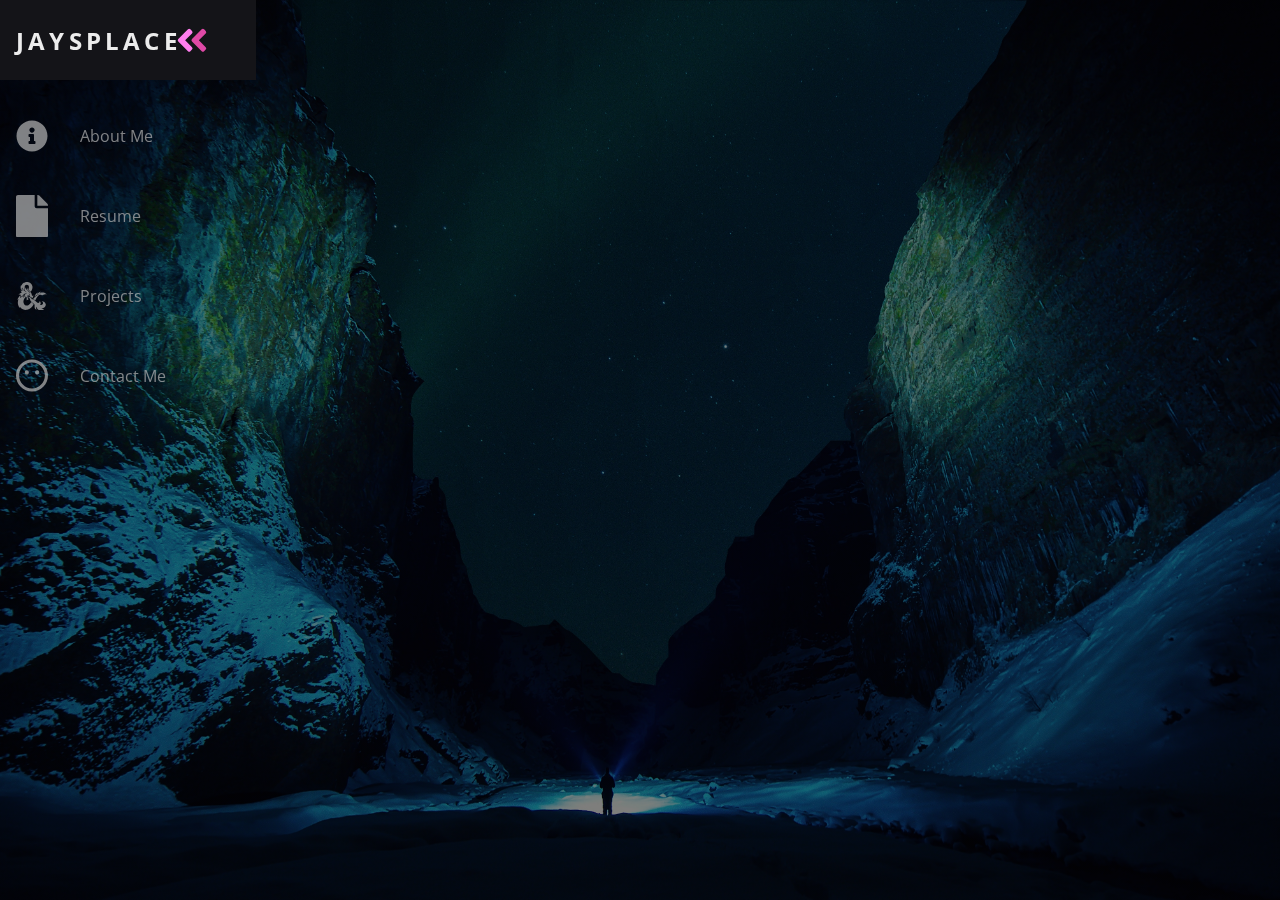
<file: index.html>
<head>
  <meta name="viewport" content="width=device-width, initial-scale=1.0" />
  <script defer src="theme.js"></script>
  <link rel="stylesheet" href="style.css" />
  <link
    href="https://fonts.googleapis.com/css?family=Open+Sans:300,400,700&display=swap"
    rel="stylesheet"
  />
</head>

<body>
  <nav class="navbar">
    <ul class="navbar-nav">
      <li class="logo">
        <a href="index.html" class="nav-link">
          <span class="link-text logo-text">JaysPlace</span>
          <svg
            aria-hidden="true"
            focusable="false"
            data-prefix="fad"
            data-icon="angle-double-right"
            role="img"
            xmlns="http://www.w3.org/2000/svg"
            viewBox="0 0 448 512"
            class="svg-inline--fa fa-angle-double-right fa-w-14 fa-5x"
          >
            <g class="fa-group">
              <path
                fill="currentColor"
                d="M224 273L88.37 409a23.78 23.78 0 0 1-33.8 0L32 386.36a23.94 23.94 0 0 1 0-33.89l96.13-96.37L32 159.73a23.94 23.94 0 0 1 0-33.89l22.44-22.79a23.78 23.78 0 0 1 33.8 0L223.88 239a23.94 23.94 0 0 1 .1 34z"
                class="fa-secondary"
              ></path>
              <path
                fill="currentColor"
                d="M415.89 273L280.34 409a23.77 23.77 0 0 1-33.79 0L224 386.26a23.94 23.94 0 0 1 0-33.89L320.11 256l-96-96.47a23.94 23.94 0 0 1 0-33.89l22.52-22.59a23.77 23.77 0 0 1 33.79 0L416 239a24 24 0 0 1-.11 34z"
                class="fa-primary"
              ></path>
            </g>
          </svg>
        </a>
      </li>

      <li class="nav-item">
        <a href="aboutme.html" class="nav-link">
          <svg
            aria-hidden="true"
            focusable="false"
            data-prefix="fas"
            data-icon="info-circle"
            class="svg-inline--fa fa-info-circle fa-w-16"
            role="img"
            xmlns="http://www.w3.org/2000/svg"
            viewBox="0 0 512 512"
          >
            <path
              fill="currentColor"
              d="M256 8C119.043 8 8 119.083 8 256c0 136.997 111.043 248 248 248s248-111.003 248-248C504 119.083 392.957 8 256 8zm0 110c23.196 0 42 18.804 42 42s-18.804 42-42 42-42-18.804-42-42 18.804-42 42-42zm56 254c0 6.627-5.373 12-12 12h-88c-6.627 0-12-5.373-12-12v-24c0-6.627 5.373-12 12-12h12v-64h-12c-6.627 0-12-5.373-12-12v-24c0-6.627 5.373-12 12-12h64c6.627 0 12 5.373 12 12v100h12c6.627 0 12 5.373 12 12v24z"
            ></path>
          </svg>
          <span class="link-text">About Me</span>
        </a>
      </li>

      <li class="nav-item">
        <a href="resume.html" class="nav-link">
          <svg
            aria-hidden="true"
            focusable="false"
            data-prefix="fas"
            data-icon="file"
            class="svg-inline--fa fa-file fa-w-12"
            role="img"
            xmlns="http://www.w3.org/2000/svg"
            viewBox="0 0 384 512"
          >
            <path
              fill="currentColor"
              d="M224 136V0H24C10.7 0 0 10.7 0 24v464c0 13.3 10.7 24 24 24h336c13.3 0 24-10.7 24-24V160H248c-13.2 0-24-10.8-24-24zm160-14.1v6.1H256V0h6.1c6.4 0 12.5 2.5 17 7l97.9 98c4.5 4.5 7 10.6 7 16.9z"
            ></path>
          </svg>
          <span class="link-text">Resume</span>
        </a>
      </li>

      <li class="nav-item">
        <a href="projects.html" class="nav-link">
          <svg
            aria-hidden="true"
            focusable="false"
            data-prefix="fab"
            data-icon="d-and-d"
            class="svg-inline--fa fa-d-and-d fa-w-18"
            role="img"
            xmlns="http://www.w3.org/2000/svg"
            viewBox="0 0 576 512"
          >
            <path
              fill="currentColor"
              d="M82.5 98.9c-.6-17.2 2-33.8 12.7-48.2.3 7.4 1.2 14.5 4.2 21.6 5.9-27.5 19.7-49.3 42.3-65.5-1.9 5.9-3.5 11.8-3 17.7 8.7-7.4 18.8-17.8 44.4-22.7 14.7-2.8 29.7-2 42.1 1 38.5 9.3 61 34.3 69.7 72.3 5.3 23.1.7 45-8.3 66.4-5.2 12.4-12 24.4-20.7 35.1-2-1.9-3.9-3.8-5.8-5.6-42.8-40.8-26.8-25.2-37.4-37.4-1.1-1.2-1-2.2-.1-3.6 8.3-13.5 11.8-28.2 10-44-1.1-9.8-4.3-18.9-11.3-26.2-14.5-15.3-39.2-15-53.5.6-11.4 12.5-14.1 27.4-10.9 43.6.2 1.3.4 2.7 0 3.9-3.4 13.7-4.6 27.6-2.5 41.6.1.5.1 1.1.1 1.6 0 .3-.1.5-.2 1.1-21.8-11-36-28.3-43.2-52.2-8.3 17.8-11.1 35.5-6.6 54.1-15.6-15.2-21.3-34.3-22-55.2zm469.6 123.2c-11.6-11.6-25-20.4-40.1-26.6-12.8-5.2-26-7.9-39.9-7.1-10 .6-19.6 3.1-29 6.4-2.5.9-5.1 1.6-7.7 2.2-4.9 1.2-7.3-3.1-4.7-6.8 3.2-4.6 3.4-4.2 15-12 .6-.4 1.2-.8 2.2-1.5h-2.5c-.6 0-1.2.2-1.9.3-19.3 3.3-30.7 15.5-48.9 29.6-10.4 8.1-13.8 3.8-12-.5 1.4-3.5 3.3-6.7 5.1-10 1-1.8 2.3-3.4 3.5-5.1-.2-.2-.5-.3-.7-.5-27 18.3-46.7 42.4-57.7 73.3.3.3.7.6 1 .9.3-.6.5-1.2.9-1.7 10.4-12.1 22.8-21.8 36.6-29.8 18.2-10.6 37.5-18.3 58.7-20.2 4.3-.4 8.7-.1 13.1-.1-1.8.7-3.5.9-5.3 1.1-18.5 2.4-35.5 9-51.5 18.5-30.2 17.9-54.5 42.2-75.1 70.4-.3.4-.4.9-.7 1.3 14.5 5.3 24 17.3 36.1 25.6.2-.1.3-.2.4-.4l1.2-2.7c12.2-26.9 27-52.3 46.7-74.5 16.7-18.8 38-25.3 62.5-20 5.9 1.3 11.4 4.4 17.2 6.8 2.3-1.4 5.1-3.2 8-4.7 8.4-4.3 17.4-7 26.7-9 14.7-3.1 29.5-4.9 44.5-1.3v-.5c-.5-.4-1.2-.8-1.7-1.4zM316.7 397.6c-39.4-33-22.8-19.5-42.7-35.6-.8.9 0-.2-1.9 3-11.2 19.1-25.5 35.3-44 47.6-10.3 6.8-21.5 11.8-34.1 11.8-21.6 0-38.2-9.5-49.4-27.8-12-19.5-13.3-40.7-8.2-62.6 7.8-33.8 30.1-55.2 38.6-64.3-18.7-6.2-33 1.7-46.4 13.9.8-13.9 4.3-26.2 11.8-37.3-24.3 10.6-45.9 25-64.8 43.9-.3-5.8 5.4-43.7 5.6-44.7.3-2.7-.6-5.3-3-7.4-24.2 24.7-44.5 51.8-56.1 84.6 7.4-5.9 14.9-11.4 23.6-16.2-8.3 22.3-19.6 52.8-7.8 101.1 4.6 19 11.9 36.8 24.1 52.3 2.9 3.7 6.3 6.9 9.5 10.3.2-.2.4-.3.6-.5-1.4-7-2.2-14.1-1.5-21.9 2.2 3.2 3.9 6 5.9 8.6 12.6 16 28.7 27.4 47.2 35.6 25 11.3 51.1 13.3 77.9 8.6 54.9-9.7 90.7-48.6 116-98.8 1-1.8.6-2.9-.9-4.2zm172-46.4c-9.5-3.1-22.2-4.2-28.7-2.9 9.9 4 14.1 6.6 18.8 12 12.6 14.4 10.4 34.7-5.4 45.6-11.7 8.1-24.9 10.5-38.9 9.1-1.2-.1-2.3-.4-3-.6 2.8-3.7 6-7 8.1-10.8 9.4-16.8 5.4-42.1-8.7-56.1-2.1-2.1-4.6-3.9-7-5.9-.3 1.3-.1 2.1.1 2.8 4.2 16.6-8.1 32.4-24.8 31.8-7.6-.3-13.9-3.8-19.6-8.5-19.5-16.1-39.1-32.1-58.5-48.3-5.9-4.9-12.5-8.1-20.1-8.7-4.6-.4-9.3-.6-13.9-.9-5.9-.4-8.8-2.8-10.4-8.4-.9-3.4-1.5-6.8-2.2-10.2-1.5-8.1-6.2-13-14.3-14.2-4.4-.7-8.9-1-13.3-1.5-13-1.4-19.8-7.4-22.6-20.3-5 11-1.6 22.4 7.3 29.9 4.5 3.8 9.3 7.3 13.8 11.2 4.6 3.8 7.4 8.7 7.9 14.8.4 4.7.8 9.5 1.8 14.1 2.2 10.6 8.9 18.4 17 25.1 16.5 13.7 33 27.3 49.5 41.1 17.9 15 13.9 32.8 13 56-.9 22.9 12.2 42.9 33.5 51.2 1 .4 2 .6 3.6 1.1-15.7-18.2-10.1-44.1.7-52.3.3 2.2.4 4.3.9 6.4 9.4 44.1 45.4 64.2 85 56.9 16-2.9 30.6-8.9 42.9-19.8 2-1.8 3.7-4.1 5.9-6.5-19.3 4.6-35.8.1-50.9-10.6.7-.3 1.3-.3 1.9-.3 21.3 1.8 40.6-3.4 57-17.4 19.5-16.6 26.6-42.9 17.4-66-8.3-20.1-23.6-32.3-43.8-38.9zM99.4 179.3c-5.3-9.2-13.2-15.6-22.1-21.3 13.7-.5 26.6.2 39.6 3.7-7-12.2-8.5-24.7-5-38.7 5.3 11.9 13.7 20.1 23.6 26.8 19.7 13.2 35.7 19.6 46.7 30.2 3.4 3.3 6.3 7.1 9.6 10.9-.8-2.1-1.4-4.1-2.2-6-5-10.6-13-18.6-22.6-25-1.8-1.2-2.8-2.5-3.4-4.5-3.3-12.5-3-25.1-.7-37.6 1-5.5 2.8-10.9 4.5-16.3.8-2.4 2.3-4.6 4-6.6.6 6.9 0 25.5 19.6 46 10.8 11.3 22.4 21.9 33.9 32.7 9 8.5 18.3 16.7 25.5 26.8 1.1 1.6 2.2 3.3 3.8 4.7-5-13-14.2-24.1-24.2-33.8-9.6-9.3-19.4-18.4-29.2-27.4-3.3-3-4.6-6.7-5.1-10.9-1.2-10.4 0-20.6 4.3-30.2.5-1 1.1-2 1.9-3.3.5 4.2.6 7.9 1.4 11.6 4.8 23.1 20.4 36.3 49.3 63.5 10 9.4 19.3 19.2 25.6 31.6 4.8 9.3 7.3 19 5.7 29.6-.1.6.5 1.7 1.1 2 6.2 2.6 10 6.9 9.7 14.3 7.7-2.6 12.5-8 16.4-14.5 4.2 20.2-9.1 50.3-27.2 58.7.4-4.5 5-23.4-16.5-27.7-6.8-1.3-12.8-1.3-22.9-2.1 4.7-9 10.4-20.6.5-22.4-24.9-4.6-52.8 1.9-57.8 4.6 8.2.4 16.3 1 23.5 3.3-2 6.5-4 12.7-5.8 18.9-1.9 6.5 2.1 14.6 9.3 9.6 1.2-.9 2.3-1.9 3.3-2.7-3.1 17.9-2.9 15.9-2.8 18.3.3 10.2 9.5 7.8 15.7 7.3-2.5 11.8-29.5 27.3-45.4 25.8 7-4.7 12.7-10.3 15.9-17.9-6.5.8-12.9 1.6-19.2 2.4l-.3-.9c4.7-3.4 8-7.8 10.2-13.1 8.7-21.1-3.6-38-25-39.9-9.1-.8-17.8.8-25.9 5.5 6.2-15.6 17.2-26.6 32.6-34.5-15.2-4.3-8.9-2.7-24.6-6.3 14.6-9.3 30.2-13.2 46.5-14.6-5.2-3.2-48.1-3.6-70.2 20.9 7.9 1.4 15.5 2.8 23.2 4.2-23.8 7-44 19.7-62.4 35.6 1.1-4.8 2.7-9.5 3.3-14.3.6-4.5.8-9.2.1-13.6-1.5-9.4-8.9-15.1-19.7-16.3-7.9-.9-15.6.1-23.3 1.3-.9.1-1.7.3-2.9 0 15.8-14.8 36-21.7 53.1-33.5 6-4.5 6.8-8.2 3-14.9zm128.4 26.8c3.3 16 12.6 25.5 23.8 24.3-4.6-11.3-12.1-19.5-23.8-24.3z"
            ></path>
          </svg>
          <span class="link-text">Projects</span>
        </a>
      </li>

      <li class="nav-item">
        <a href="contact.html" class="nav-link">
          <svg
            aria-hidden="true"
            focusable="false"
            data-prefix="far"
            data-icon="meh-blank"
            class="svg-inline--fa fa-meh-blank fa-w-16"
            role="img"
            xmlns="http://www.w3.org/2000/svg"
            viewBox="0 0 496 512"
          >
            <path
              fill="currentColor"
              d="M248 8C111 8 0 119 0 256s111 248 248 248 248-111 248-248S385 8 248 8zm0 448c-110.3 0-200-89.7-200-200S137.7 56 248 56s200 89.7 200 200-89.7 200-200 200zm-80-280c-17.7 0-32 14.3-32 32s14.3 32 32 32 32-14.3 32-32-14.3-32-32-32zm160 0c-17.7 0-32 14.3-32 32s14.3 32 32 32 32-14.3 32-32-14.3-32-32-32z"
            ></path>
          </svg>
          <span class="link-text">Contact Me</span>
        </a>
      </li>
    </ul>
  </nav>

  <svg
    class="icon"
    width="773"
    height="121"
    viewBox="0 0 773 121"
    fill="none"
    xmlns="http://www.w3.org/2000/svg"
  >
    <g filter="url(#filter0_d)">
      <mask
        id="path-1-outside-1"
        maskUnits="userSpaceOnUse"
        x="4"
        y="0"
        width="765"
        height="113"
        fill="black"
      >
        <rect fill="white" x="4" width="765" height="113" />
        <path
          d="M64.728 6.296V80.456C64.728 88.712 62.184 95.336 57.096 100.328C52.008 105.224 45.288 107.672 36.936 107.672C28.488 107.672 21.72 105.176 16.632 100.184C11.544 95.096 9 88.184 9 79.448H22.104C22.2 84.344 23.448 88.328 25.848 91.4C28.344 94.472 32.04 96.008 36.936 96.008C41.832 96.008 45.48 94.568 47.88 91.688C50.28 88.712 51.48 84.968 51.48 80.456V6.296H64.728Z"
        />
        <path
          d="M149.871 84.344H106.095L98.0314 106.664H84.2074L120.495 6.872H135.615L153.687 56.768L171.759 106.664H157.935L149.871 84.344ZM146.127 73.688L127.983 23L109.839 73.688H146.127Z"
        />
        <path
          d="M257.847 6.296L225.159 68.792V106.664H212.055V68.792L179.223 6.296H193.767L218.535 57.128L243.303 6.296H257.847Z"
        />
        <path
          d="M303.492 107.672C296.868 107.672 290.916 106.52 285.636 104.216C280.452 101.816 276.372 98.552 273.396 94.424C270.42 90.2 268.884 85.352 268.788 79.88H282.756C283.236 84.584 285.156 88.568 288.516 91.832C291.972 95 296.964 96.584 303.492 96.584C309.732 96.584 314.628 95.048 318.18 91.976C321.828 88.808 323.652 84.776 323.652 79.88C323.652 76.04 322.596 72.92 320.484 70.52C318.372 68.12 315.732 66.296 312.564 65.048C309.396 63.8 305.124 62.456 299.748 61.016C293.124 59.288 287.796 57.56 283.764 55.832C279.828 54.104 276.42 51.416 273.54 47.768C270.756 44.024 269.364 39.032 269.364 32.792C269.364 27.32 270.756 22.472 273.54 18.248C276.324 14.024 280.212 10.76 285.204 8.456C290.292 6.152 296.1 5 302.628 5C312.036 5 319.716 7.352 325.668 12.056C331.716 16.76 335.124 23 335.892 30.776H321.492C321.012 26.936 318.996 23.576 315.444 20.696C311.892 17.72 307.188 16.232 301.332 16.232C295.86 16.232 291.396 17.672 287.94 20.552C284.484 23.336 282.756 27.272 282.756 32.36C282.756 36.008 283.764 38.984 285.78 41.288C287.892 43.592 290.436 45.368 293.412 46.616C296.484 47.768 300.756 49.112 306.228 50.648C312.852 52.472 318.18 54.296 322.212 56.12C326.244 57.848 329.7 60.584 332.58 64.328C335.46 67.976 336.9 72.968 336.9 79.304C336.9 84.2 335.604 88.808 333.012 93.128C330.42 97.448 326.58 100.952 321.492 103.64C316.404 106.328 310.404 107.672 303.492 107.672Z"
        />
        <path
          d="M423.288 35.672C423.288 44.024 420.408 50.984 414.648 56.552C408.984 62.024 400.296 64.76 388.584 64.76H369.288V106.664H356.184V6.296H388.584C399.912 6.296 408.504 9.032 414.36 14.504C420.312 19.976 423.288 27.032 423.288 35.672ZM388.584 53.96C395.88 53.96 401.256 52.376 404.712 49.208C408.168 46.04 409.896 41.528 409.896 35.672C409.896 23.288 402.792 17.096 388.584 17.096H369.288V53.96H388.584Z"
        />
        <path
          d="M452.679 96.008H487.815V106.664H439.575V6.296H452.679V96.008Z"
        />
        <path
          d="M561.059 84.344H517.283L509.219 106.664H495.395L531.683 6.872H546.803L582.947 106.664H569.123L561.059 84.344ZM557.315 73.688L539.171 23L521.027 73.688H557.315Z"
        />
        <path
          d="M593.866 56.408C593.866 46.616 596.074 37.832 600.49 30.056C604.906 22.184 610.906 16.04 618.49 11.624C626.17 7.208 634.666 5 643.978 5C654.922 5 664.474 7.64 672.634 12.92C680.794 18.2 686.746 25.688 690.49 35.384H674.794C672.01 29.336 667.978 24.68 662.698 21.416C657.514 18.152 651.274 16.52 643.978 16.52C636.97 16.52 630.682 18.152 625.114 21.416C619.546 24.68 615.178 29.336 612.01 35.384C608.842 41.336 607.258 48.344 607.258 56.408C607.258 64.376 608.842 71.384 612.01 77.432C615.178 83.384 619.546 87.992 625.114 91.256C630.682 94.52 636.97 96.152 643.978 96.152C651.274 96.152 657.514 94.568 662.698 91.4C667.978 88.136 672.01 83.48 674.794 77.432H690.49C686.746 87.032 680.794 94.472 672.634 99.752C664.474 104.936 654.922 107.528 643.978 107.528C634.666 107.528 626.17 105.368 618.49 101.048C610.906 96.632 604.906 90.536 600.49 82.76C596.074 74.984 593.866 66.2 593.866 56.408Z"
        />
        <path
          d="M723.101 16.952V50.504H759.677V61.304H723.101V95.864H763.997V106.664H709.997V6.152H763.997V16.952H723.101Z"
        />
      </mask>
      <path
        d="M64.728 6.296V80.456C64.728 88.712 62.184 95.336 57.096 100.328C52.008 105.224 45.288 107.672 36.936 107.672C28.488 107.672 21.72 105.176 16.632 100.184C11.544 95.096 9 88.184 9 79.448H22.104C22.2 84.344 23.448 88.328 25.848 91.4C28.344 94.472 32.04 96.008 36.936 96.008C41.832 96.008 45.48 94.568 47.88 91.688C50.28 88.712 51.48 84.968 51.48 80.456V6.296H64.728Z"
        stroke="white"
        stroke-width="10"
        mask="url(#path-1-outside-1)"
      />
      <path
        d="M149.871 84.344H106.095L98.0314 106.664H84.2074L120.495 6.872H135.615L153.687 56.768L171.759 106.664H157.935L149.871 84.344ZM146.127 73.688L127.983 23L109.839 73.688H146.127Z"
        stroke="white"
        stroke-width="10"
        mask="url(#path-1-outside-1)"
      />
      <path
        d="M257.847 6.296L225.159 68.792V106.664H212.055V68.792L179.223 6.296H193.767L218.535 57.128L243.303 6.296H257.847Z"
        stroke="white"
        stroke-width="10"
        mask="url(#path-1-outside-1)"
      />
      <path
        d="M303.492 107.672C296.868 107.672 290.916 106.52 285.636 104.216C280.452 101.816 276.372 98.552 273.396 94.424C270.42 90.2 268.884 85.352 268.788 79.88H282.756C283.236 84.584 285.156 88.568 288.516 91.832C291.972 95 296.964 96.584 303.492 96.584C309.732 96.584 314.628 95.048 318.18 91.976C321.828 88.808 323.652 84.776 323.652 79.88C323.652 76.04 322.596 72.92 320.484 70.52C318.372 68.12 315.732 66.296 312.564 65.048C309.396 63.8 305.124 62.456 299.748 61.016C293.124 59.288 287.796 57.56 283.764 55.832C279.828 54.104 276.42 51.416 273.54 47.768C270.756 44.024 269.364 39.032 269.364 32.792C269.364 27.32 270.756 22.472 273.54 18.248C276.324 14.024 280.212 10.76 285.204 8.456C290.292 6.152 296.1 5 302.628 5C312.036 5 319.716 7.352 325.668 12.056C331.716 16.76 335.124 23 335.892 30.776H321.492C321.012 26.936 318.996 23.576 315.444 20.696C311.892 17.72 307.188 16.232 301.332 16.232C295.86 16.232 291.396 17.672 287.94 20.552C284.484 23.336 282.756 27.272 282.756 32.36C282.756 36.008 283.764 38.984 285.78 41.288C287.892 43.592 290.436 45.368 293.412 46.616C296.484 47.768 300.756 49.112 306.228 50.648C312.852 52.472 318.18 54.296 322.212 56.12C326.244 57.848 329.7 60.584 332.58 64.328C335.46 67.976 336.9 72.968 336.9 79.304C336.9 84.2 335.604 88.808 333.012 93.128C330.42 97.448 326.58 100.952 321.492 103.64C316.404 106.328 310.404 107.672 303.492 107.672Z"
        stroke="white"
        stroke-width="10"
        mask="url(#path-1-outside-1)"
      />
      <path
        d="M423.288 35.672C423.288 44.024 420.408 50.984 414.648 56.552C408.984 62.024 400.296 64.76 388.584 64.76H369.288V106.664H356.184V6.296H388.584C399.912 6.296 408.504 9.032 414.36 14.504C420.312 19.976 423.288 27.032 423.288 35.672ZM388.584 53.96C395.88 53.96 401.256 52.376 404.712 49.208C408.168 46.04 409.896 41.528 409.896 35.672C409.896 23.288 402.792 17.096 388.584 17.096H369.288V53.96H388.584Z"
        stroke="white"
        stroke-width="10"
        mask="url(#path-1-outside-1)"
      />
      <path
        d="M452.679 96.008H487.815V106.664H439.575V6.296H452.679V96.008Z"
        stroke="white"
        stroke-width="10"
        mask="url(#path-1-outside-1)"
      />
      <path
        d="M561.059 84.344H517.283L509.219 106.664H495.395L531.683 6.872H546.803L582.947 106.664H569.123L561.059 84.344ZM557.315 73.688L539.171 23L521.027 73.688H557.315Z"
        stroke="white"
        stroke-width="10"
        mask="url(#path-1-outside-1)"
      />
      <path
        d="M593.866 56.408C593.866 46.616 596.074 37.832 600.49 30.056C604.906 22.184 610.906 16.04 618.49 11.624C626.17 7.208 634.666 5 643.978 5C654.922 5 664.474 7.64 672.634 12.92C680.794 18.2 686.746 25.688 690.49 35.384H674.794C672.01 29.336 667.978 24.68 662.698 21.416C657.514 18.152 651.274 16.52 643.978 16.52C636.97 16.52 630.682 18.152 625.114 21.416C619.546 24.68 615.178 29.336 612.01 35.384C608.842 41.336 607.258 48.344 607.258 56.408C607.258 64.376 608.842 71.384 612.01 77.432C615.178 83.384 619.546 87.992 625.114 91.256C630.682 94.52 636.97 96.152 643.978 96.152C651.274 96.152 657.514 94.568 662.698 91.4C667.978 88.136 672.01 83.48 674.794 77.432H690.49C686.746 87.032 680.794 94.472 672.634 99.752C664.474 104.936 654.922 107.528 643.978 107.528C634.666 107.528 626.17 105.368 618.49 101.048C610.906 96.632 604.906 90.536 600.49 82.76C596.074 74.984 593.866 66.2 593.866 56.408Z"
        stroke="white"
        stroke-width="10"
        mask="url(#path-1-outside-1)"
      />
      <path
        d="M723.101 16.952V50.504H759.677V61.304H723.101V95.864H763.997V106.664H709.997V6.152H763.997V16.952H723.101Z"
        stroke="white"
        stroke-width="10"
        mask="url(#path-1-outside-1)"
      />
    </g>
    <defs>
      <filter
        id="filter0_d"
        x="0"
        y="0"
        width="772.997"
        height="120.672"
        filterUnits="userSpaceOnUse"
        color-interpolation-filters="sRGB"
      >
        <feFlood flood-opacity="0" result="BackgroundImageFix" />
        <feColorMatrix
          in="SourceAlpha"
          type="matrix"
          values="0 0 0 0 0 0 0 0 0 0 0 0 0 0 0 0 0 0 127 0"
        />
        <feOffset dy="4" />
        <feGaussianBlur stdDeviation="2" />
        <feColorMatrix
          type="matrix"
          values="0 0 0 0 0 0 0 0 0 0 0 0 0 0 0 0 0 0 0.25 0"
        />
        <feBlend
          mode="normal"
          in2="BackgroundImageFix"
          result="effect1_dropShadow"
        />
        <feBlend
          mode="normal"
          in="SourceGraphic"
          in2="effect1_dropShadow"
          result="shape"
        />
      </filter>
    </defs>
  </svg>

  <main>
    <div class="banner-text">
      <div class="social-links">
        <a
          href="https://www.linkedin.com/in/jason-eng-97180a19a/"
          rel="noopener noreferrer"
          target="_blank"
        >
          <svg
            aria-hidden="true"
            focusable="false"
            data-prefix="fab"
            data-icon="linkedin"
            class="svg-inline--fa fa-linkedin fa-w-14"
            role="img"
            xmlns="http://www.w3.org/2000/svg"
            viewBox="0 0 448 512"
          >
            <path
              fill="currentColor"
              d="M416 32H31.9C14.3 32 0 46.5 0 64.3v383.4C0 465.5 14.3 480 31.9 480H416c17.6 0 32-14.5 32-32.3V64.3c0-17.8-14.4-32.3-32-32.3zM135.4 416H69V202.2h66.5V416zm-33.2-243c-21.3 0-38.5-17.3-38.5-38.5S80.9 96 102.2 96c21.2 0 38.5 17.3 38.5 38.5 0 21.3-17.2 38.5-38.5 38.5zm282.1 243h-66.4V312c0-24.8-.5-56.7-34.5-56.7-34.6 0-39.9 27-39.9 54.9V416h-66.4V202.2h63.7v29.2h.9c8.9-16.8 30.6-34.5 62.9-34.5 67.2 0 79.7 44.3 79.7 101.9V416z"
            ></path>
          </svg>
        </a>
        <a
          href="https://www.instagram.com/yutorisaber/"
          rel="noopener noreferrer"
          target="_blank"
        >
          <svg
            aria-hidden="true"
            focusable="false"
            data-prefix="fab"
            data-icon="instagram"
            class="svg-inline--fa fa-instagram fa-w-14"
            role="img"
            xmlns="http://www.w3.org/2000/svg"
            viewBox="0 0 448 512"
          >
            <path
              fill="currentColor"
              d="M224.1 141c-63.6 0-114.9 51.3-114.9 114.9s51.3 114.9 114.9 114.9S339 319.5 339 255.9 287.7 141 224.1 141zm0 189.6c-41.1 0-74.7-33.5-74.7-74.7s33.5-74.7 74.7-74.7 74.7 33.5 74.7 74.7-33.6 74.7-74.7 74.7zm146.4-194.3c0 14.9-12 26.8-26.8 26.8-14.9 0-26.8-12-26.8-26.8s12-26.8 26.8-26.8 26.8 12 26.8 26.8zm76.1 27.2c-1.7-35.9-9.9-67.7-36.2-93.9-26.2-26.2-58-34.4-93.9-36.2-37-2.1-147.9-2.1-184.9 0-35.8 1.7-67.6 9.9-93.9 36.1s-34.4 58-36.2 93.9c-2.1 37-2.1 147.9 0 184.9 1.7 35.9 9.9 67.7 36.2 93.9s58 34.4 93.9 36.2c37 2.1 147.9 2.1 184.9 0 35.9-1.7 67.7-9.9 93.9-36.2 26.2-26.2 34.4-58 36.2-93.9 2.1-37 2.1-147.8 0-184.8zM398.8 388c-7.8 19.6-22.9 34.7-42.6 42.6-29.5 11.7-99.5 9-132.1 9s-102.7 2.6-132.1-9c-19.6-7.8-34.7-22.9-42.6-42.6-11.7-29.5-9-99.5-9-132.1s-2.6-102.7 9-132.1c7.8-19.6 22.9-34.7 42.6-42.6 29.5-11.7 99.5-9 132.1-9s102.7-2.6 132.1 9c19.6 7.8 34.7 22.9 42.6 42.6 11.7 29.5 9 99.5 9 132.1s2.7 102.7-9 132.1z"
            ></path>
          </svg>
        </a>

        <a
          href="https://www.twitch.tv/therealjheng"
          rel="noopener noreferrer"
          target="_blank"
        >
          <svg
            aria-hidden="true"
            focusable="false"
            data-prefix="fab"
            data-icon="twitch"
            class="svg-inline--fa fa-twitch fa-w-16"
            role="img"
            xmlns="http://www.w3.org/2000/svg"
            viewBox="0 0 512 512"
          >
            <path
              fill="currentColor"
              d="M391.17,103.47H352.54v109.7h38.63ZM285,103H246.37V212.75H285ZM120.83,0,24.31,91.42V420.58H140.14V512l96.53-91.42h77.25L487.69,256V0ZM449.07,237.75l-77.22,73.12H294.61l-67.6,64v-64H140.14V36.58H449.07Z"
            ></path>
          </svg>
        </a>
      </div>
    </div>
  </main>
</body>
</file>
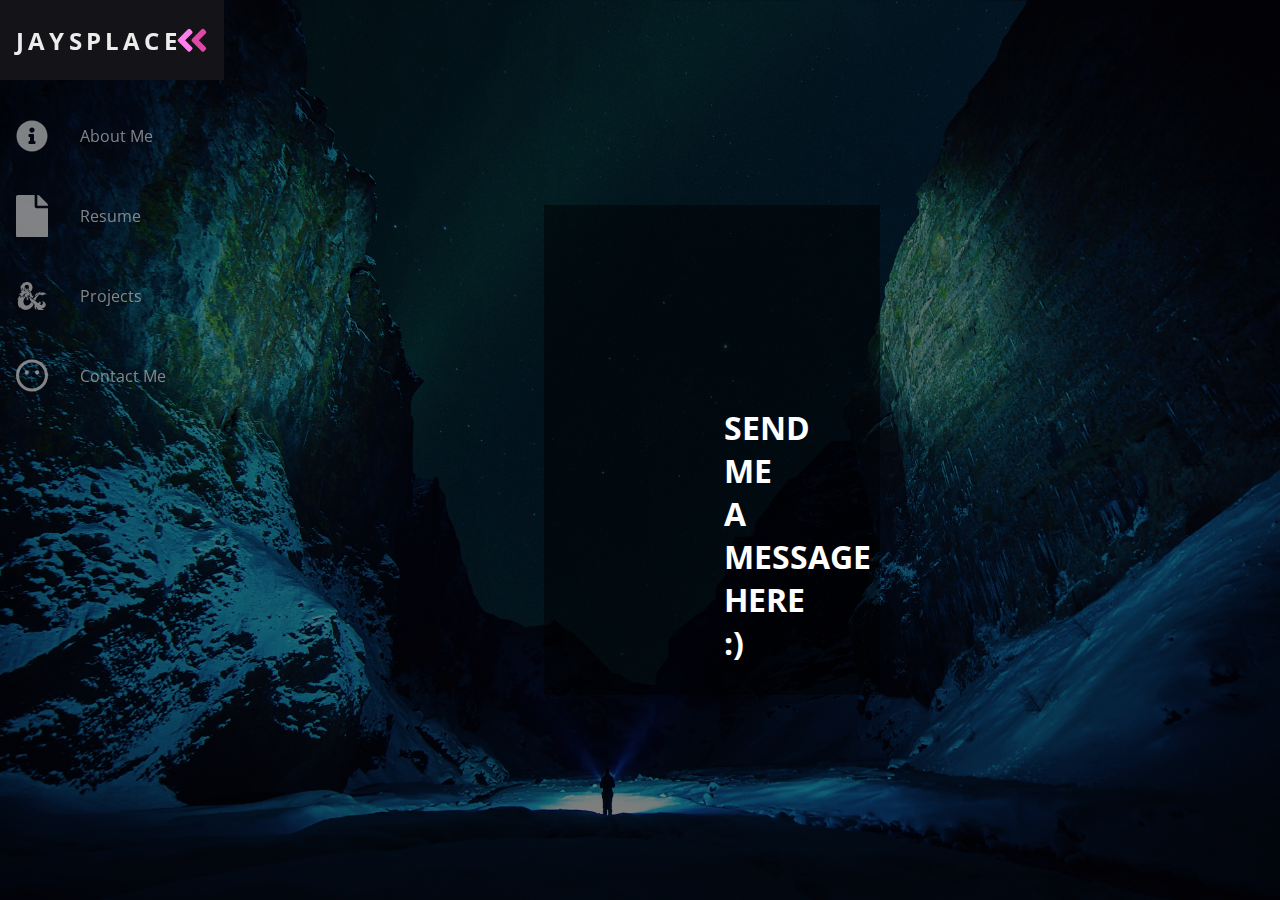
<file: contact.html>
<head>
  <meta name="viewport" content="width=device-width, initial-scale=1.0" />
  <link rel="stylesheet" href="style.css" />
  <link rel="stylesheet" href="contact.css" />
  <link
    href="https://fonts.googleapis.com/css?family=Open+Sans:300,400,700&display=swap"
    rel="stylesheet"
  />
</head>

<body>
  <nav class="navbar">
    <ul class="navbar-nav">
      <li class="logo">
        <a href="index.html" class="nav-link">
          <span class="link-text logo-text">JaysPlace</span>
          <svg
            aria-hidden="true"
            focusable="false"
            data-prefix="fad"
            data-icon="angle-double-right"
            role="img"
            xmlns="http://www.w3.org/2000/svg"
            viewBox="0 0 448 512"
            class="svg-inline--fa fa-angle-double-right fa-w-14 fa-5x"
          >
            <g class="fa-group">
              <path
                fill="currentColor"
                d="M224 273L88.37 409a23.78 23.78 0 0 1-33.8 0L32 386.36a23.94 23.94 0 0 1 0-33.89l96.13-96.37L32 159.73a23.94 23.94 0 0 1 0-33.89l22.44-22.79a23.78 23.78 0 0 1 33.8 0L223.88 239a23.94 23.94 0 0 1 .1 34z"
                class="fa-secondary"
              ></path>
              <path
                fill="currentColor"
                d="M415.89 273L280.34 409a23.77 23.77 0 0 1-33.79 0L224 386.26a23.94 23.94 0 0 1 0-33.89L320.11 256l-96-96.47a23.94 23.94 0 0 1 0-33.89l22.52-22.59a23.77 23.77 0 0 1 33.79 0L416 239a24 24 0 0 1-.11 34z"
                class="fa-primary"
              ></path>
            </g>
          </svg>
        </a>
      </li>

      <li class="nav-item">
        <a href="aboutme.html" class="nav-link">
          <svg
            aria-hidden="true"
            focusable="false"
            data-prefix="fas"
            data-icon="info-circle"
            class="svg-inline--fa fa-info-circle fa-w-16"
            role="img"
            xmlns="http://www.w3.org/2000/svg"
            viewBox="0 0 512 512"
          >
            <path
              fill="currentColor"
              d="M256 8C119.043 8 8 119.083 8 256c0 136.997 111.043 248 248 248s248-111.003 248-248C504 119.083 392.957 8 256 8zm0 110c23.196 0 42 18.804 42 42s-18.804 42-42 42-42-18.804-42-42 18.804-42 42-42zm56 254c0 6.627-5.373 12-12 12h-88c-6.627 0-12-5.373-12-12v-24c0-6.627 5.373-12 12-12h12v-64h-12c-6.627 0-12-5.373-12-12v-24c0-6.627 5.373-12 12-12h64c6.627 0 12 5.373 12 12v100h12c6.627 0 12 5.373 12 12v24z"
            ></path>
          </svg>
          <span class="link-text">About Me</span>
        </a>
      </li>

      <li class="nav-item">
        <a href="resume.html" class="nav-link">
          <svg
            aria-hidden="true"
            focusable="false"
            data-prefix="fas"
            data-icon="file"
            class="svg-inline--fa fa-file fa-w-12"
            role="img"
            xmlns="http://www.w3.org/2000/svg"
            viewBox="0 0 384 512"
          >
            <path
              fill="currentColor"
              d="M224 136V0H24C10.7 0 0 10.7 0 24v464c0 13.3 10.7 24 24 24h336c13.3 0 24-10.7 24-24V160H248c-13.2 0-24-10.8-24-24zm160-14.1v6.1H256V0h6.1c6.4 0 12.5 2.5 17 7l97.9 98c4.5 4.5 7 10.6 7 16.9z"
            ></path>
          </svg>
          <span class="link-text">Resume</span>
        </a>
      </li>

      <li class="nav-item">
        <a href="projects.html" class="nav-link">
          <svg
            aria-hidden="true"
            focusable="false"
            data-prefix="fab"
            data-icon="d-and-d"
            class="svg-inline--fa fa-d-and-d fa-w-18"
            role="img"
            xmlns="http://www.w3.org/2000/svg"
            viewBox="0 0 576 512"
          >
            <path
              fill="currentColor"
              d="M82.5 98.9c-.6-17.2 2-33.8 12.7-48.2.3 7.4 1.2 14.5 4.2 21.6 5.9-27.5 19.7-49.3 42.3-65.5-1.9 5.9-3.5 11.8-3 17.7 8.7-7.4 18.8-17.8 44.4-22.7 14.7-2.8 29.7-2 42.1 1 38.5 9.3 61 34.3 69.7 72.3 5.3 23.1.7 45-8.3 66.4-5.2 12.4-12 24.4-20.7 35.1-2-1.9-3.9-3.8-5.8-5.6-42.8-40.8-26.8-25.2-37.4-37.4-1.1-1.2-1-2.2-.1-3.6 8.3-13.5 11.8-28.2 10-44-1.1-9.8-4.3-18.9-11.3-26.2-14.5-15.3-39.2-15-53.5.6-11.4 12.5-14.1 27.4-10.9 43.6.2 1.3.4 2.7 0 3.9-3.4 13.7-4.6 27.6-2.5 41.6.1.5.1 1.1.1 1.6 0 .3-.1.5-.2 1.1-21.8-11-36-28.3-43.2-52.2-8.3 17.8-11.1 35.5-6.6 54.1-15.6-15.2-21.3-34.3-22-55.2zm469.6 123.2c-11.6-11.6-25-20.4-40.1-26.6-12.8-5.2-26-7.9-39.9-7.1-10 .6-19.6 3.1-29 6.4-2.5.9-5.1 1.6-7.7 2.2-4.9 1.2-7.3-3.1-4.7-6.8 3.2-4.6 3.4-4.2 15-12 .6-.4 1.2-.8 2.2-1.5h-2.5c-.6 0-1.2.2-1.9.3-19.3 3.3-30.7 15.5-48.9 29.6-10.4 8.1-13.8 3.8-12-.5 1.4-3.5 3.3-6.7 5.1-10 1-1.8 2.3-3.4 3.5-5.1-.2-.2-.5-.3-.7-.5-27 18.3-46.7 42.4-57.7 73.3.3.3.7.6 1 .9.3-.6.5-1.2.9-1.7 10.4-12.1 22.8-21.8 36.6-29.8 18.2-10.6 37.5-18.3 58.7-20.2 4.3-.4 8.7-.1 13.1-.1-1.8.7-3.5.9-5.3 1.1-18.5 2.4-35.5 9-51.5 18.5-30.2 17.9-54.5 42.2-75.1 70.4-.3.4-.4.9-.7 1.3 14.5 5.3 24 17.3 36.1 25.6.2-.1.3-.2.4-.4l1.2-2.7c12.2-26.9 27-52.3 46.7-74.5 16.7-18.8 38-25.3 62.5-20 5.9 1.3 11.4 4.4 17.2 6.8 2.3-1.4 5.1-3.2 8-4.7 8.4-4.3 17.4-7 26.7-9 14.7-3.1 29.5-4.9 44.5-1.3v-.5c-.5-.4-1.2-.8-1.7-1.4zM316.7 397.6c-39.4-33-22.8-19.5-42.7-35.6-.8.9 0-.2-1.9 3-11.2 19.1-25.5 35.3-44 47.6-10.3 6.8-21.5 11.8-34.1 11.8-21.6 0-38.2-9.5-49.4-27.8-12-19.5-13.3-40.7-8.2-62.6 7.8-33.8 30.1-55.2 38.6-64.3-18.7-6.2-33 1.7-46.4 13.9.8-13.9 4.3-26.2 11.8-37.3-24.3 10.6-45.9 25-64.8 43.9-.3-5.8 5.4-43.7 5.6-44.7.3-2.7-.6-5.3-3-7.4-24.2 24.7-44.5 51.8-56.1 84.6 7.4-5.9 14.9-11.4 23.6-16.2-8.3 22.3-19.6 52.8-7.8 101.1 4.6 19 11.9 36.8 24.1 52.3 2.9 3.7 6.3 6.9 9.5 10.3.2-.2.4-.3.6-.5-1.4-7-2.2-14.1-1.5-21.9 2.2 3.2 3.9 6 5.9 8.6 12.6 16 28.7 27.4 47.2 35.6 25 11.3 51.1 13.3 77.9 8.6 54.9-9.7 90.7-48.6 116-98.8 1-1.8.6-2.9-.9-4.2zm172-46.4c-9.5-3.1-22.2-4.2-28.7-2.9 9.9 4 14.1 6.6 18.8 12 12.6 14.4 10.4 34.7-5.4 45.6-11.7 8.1-24.9 10.5-38.9 9.1-1.2-.1-2.3-.4-3-.6 2.8-3.7 6-7 8.1-10.8 9.4-16.8 5.4-42.1-8.7-56.1-2.1-2.1-4.6-3.9-7-5.9-.3 1.3-.1 2.1.1 2.8 4.2 16.6-8.1 32.4-24.8 31.8-7.6-.3-13.9-3.8-19.6-8.5-19.5-16.1-39.1-32.1-58.5-48.3-5.9-4.9-12.5-8.1-20.1-8.7-4.6-.4-9.3-.6-13.9-.9-5.9-.4-8.8-2.8-10.4-8.4-.9-3.4-1.5-6.8-2.2-10.2-1.5-8.1-6.2-13-14.3-14.2-4.4-.7-8.9-1-13.3-1.5-13-1.4-19.8-7.4-22.6-20.3-5 11-1.6 22.4 7.3 29.9 4.5 3.8 9.3 7.3 13.8 11.2 4.6 3.8 7.4 8.7 7.9 14.8.4 4.7.8 9.5 1.8 14.1 2.2 10.6 8.9 18.4 17 25.1 16.5 13.7 33 27.3 49.5 41.1 17.9 15 13.9 32.8 13 56-.9 22.9 12.2 42.9 33.5 51.2 1 .4 2 .6 3.6 1.1-15.7-18.2-10.1-44.1.7-52.3.3 2.2.4 4.3.9 6.4 9.4 44.1 45.4 64.2 85 56.9 16-2.9 30.6-8.9 42.9-19.8 2-1.8 3.7-4.1 5.9-6.5-19.3 4.6-35.8.1-50.9-10.6.7-.3 1.3-.3 1.9-.3 21.3 1.8 40.6-3.4 57-17.4 19.5-16.6 26.6-42.9 17.4-66-8.3-20.1-23.6-32.3-43.8-38.9zM99.4 179.3c-5.3-9.2-13.2-15.6-22.1-21.3 13.7-.5 26.6.2 39.6 3.7-7-12.2-8.5-24.7-5-38.7 5.3 11.9 13.7 20.1 23.6 26.8 19.7 13.2 35.7 19.6 46.7 30.2 3.4 3.3 6.3 7.1 9.6 10.9-.8-2.1-1.4-4.1-2.2-6-5-10.6-13-18.6-22.6-25-1.8-1.2-2.8-2.5-3.4-4.5-3.3-12.5-3-25.1-.7-37.6 1-5.5 2.8-10.9 4.5-16.3.8-2.4 2.3-4.6 4-6.6.6 6.9 0 25.5 19.6 46 10.8 11.3 22.4 21.9 33.9 32.7 9 8.5 18.3 16.7 25.5 26.8 1.1 1.6 2.2 3.3 3.8 4.7-5-13-14.2-24.1-24.2-33.8-9.6-9.3-19.4-18.4-29.2-27.4-3.3-3-4.6-6.7-5.1-10.9-1.2-10.4 0-20.6 4.3-30.2.5-1 1.1-2 1.9-3.3.5 4.2.6 7.9 1.4 11.6 4.8 23.1 20.4 36.3 49.3 63.5 10 9.4 19.3 19.2 25.6 31.6 4.8 9.3 7.3 19 5.7 29.6-.1.6.5 1.7 1.1 2 6.2 2.6 10 6.9 9.7 14.3 7.7-2.6 12.5-8 16.4-14.5 4.2 20.2-9.1 50.3-27.2 58.7.4-4.5 5-23.4-16.5-27.7-6.8-1.3-12.8-1.3-22.9-2.1 4.7-9 10.4-20.6.5-22.4-24.9-4.6-52.8 1.9-57.8 4.6 8.2.4 16.3 1 23.5 3.3-2 6.5-4 12.7-5.8 18.9-1.9 6.5 2.1 14.6 9.3 9.6 1.2-.9 2.3-1.9 3.3-2.7-3.1 17.9-2.9 15.9-2.8 18.3.3 10.2 9.5 7.8 15.7 7.3-2.5 11.8-29.5 27.3-45.4 25.8 7-4.7 12.7-10.3 15.9-17.9-6.5.8-12.9 1.6-19.2 2.4l-.3-.9c4.7-3.4 8-7.8 10.2-13.1 8.7-21.1-3.6-38-25-39.9-9.1-.8-17.8.8-25.9 5.5 6.2-15.6 17.2-26.6 32.6-34.5-15.2-4.3-8.9-2.7-24.6-6.3 14.6-9.3 30.2-13.2 46.5-14.6-5.2-3.2-48.1-3.6-70.2 20.9 7.9 1.4 15.5 2.8 23.2 4.2-23.8 7-44 19.7-62.4 35.6 1.1-4.8 2.7-9.5 3.3-14.3.6-4.5.8-9.2.1-13.6-1.5-9.4-8.9-15.1-19.7-16.3-7.9-.9-15.6.1-23.3 1.3-.9.1-1.7.3-2.9 0 15.8-14.8 36-21.7 53.1-33.5 6-4.5 6.8-8.2 3-14.9zm128.4 26.8c3.3 16 12.6 25.5 23.8 24.3-4.6-11.3-12.1-19.5-23.8-24.3z"
            ></path>
          </svg>
          <span class="link-text">Projects</span>
        </a>
      </li>

      <li class="nav-item">
        <a href="contact.html" class="nav-link">
          <svg
            aria-hidden="true"
            focusable="false"
            data-prefix="far"
            data-icon="meh-blank"
            class="svg-inline--fa fa-meh-blank fa-w-16"
            role="img"
            xmlns="http://www.w3.org/2000/svg"
            viewBox="0 0 496 512"
          >
            <path
              fill="currentColor"
              d="M248 8C111 8 0 119 0 256s111 248 248 248 248-111 248-248S385 8 248 8zm0 448c-110.3 0-200-89.7-200-200S137.7 56 248 56s200 89.7 200 200-89.7 200-200 200zm-80-280c-17.7 0-32 14.3-32 32s14.3 32 32 32 32-14.3 32-32-14.3-32-32-32zm160 0c-17.7 0-32 14.3-32 32s14.3 32 32 32 32-14.3 32-32-14.3-32-32-32z"
            ></path>
          </svg>
          <span class="link-text">Contact Me</span>
        </a>
      </li>
    </ul>
  </nav>

  <div class="container">
    <div class="contact-title">
      <h1>Send me a message here :)</h1>
    </div>
    <div class="contact-form">
      <form id="contact-form" methond="post" action="">
        <input
          name="name"
          type="text"
          class="form-control"
          placeholder="Enter your name."
          required
        />
        <br />
        <input
          name="email"
          type="text"
          class="form-control"
          placeholder="Enter your email."
          required
        />
        <br />
        <textarea
          name="message"
          type="text"
          class="form-control"
          placeholder="Enter your message."
          rows="4"
          required
        ></textarea>
        <br />
        <input type="submit" class="form-control submit" value="Send Message" />
      </form>
    </div>
  </div>

  <main></main>
</body>
</file>
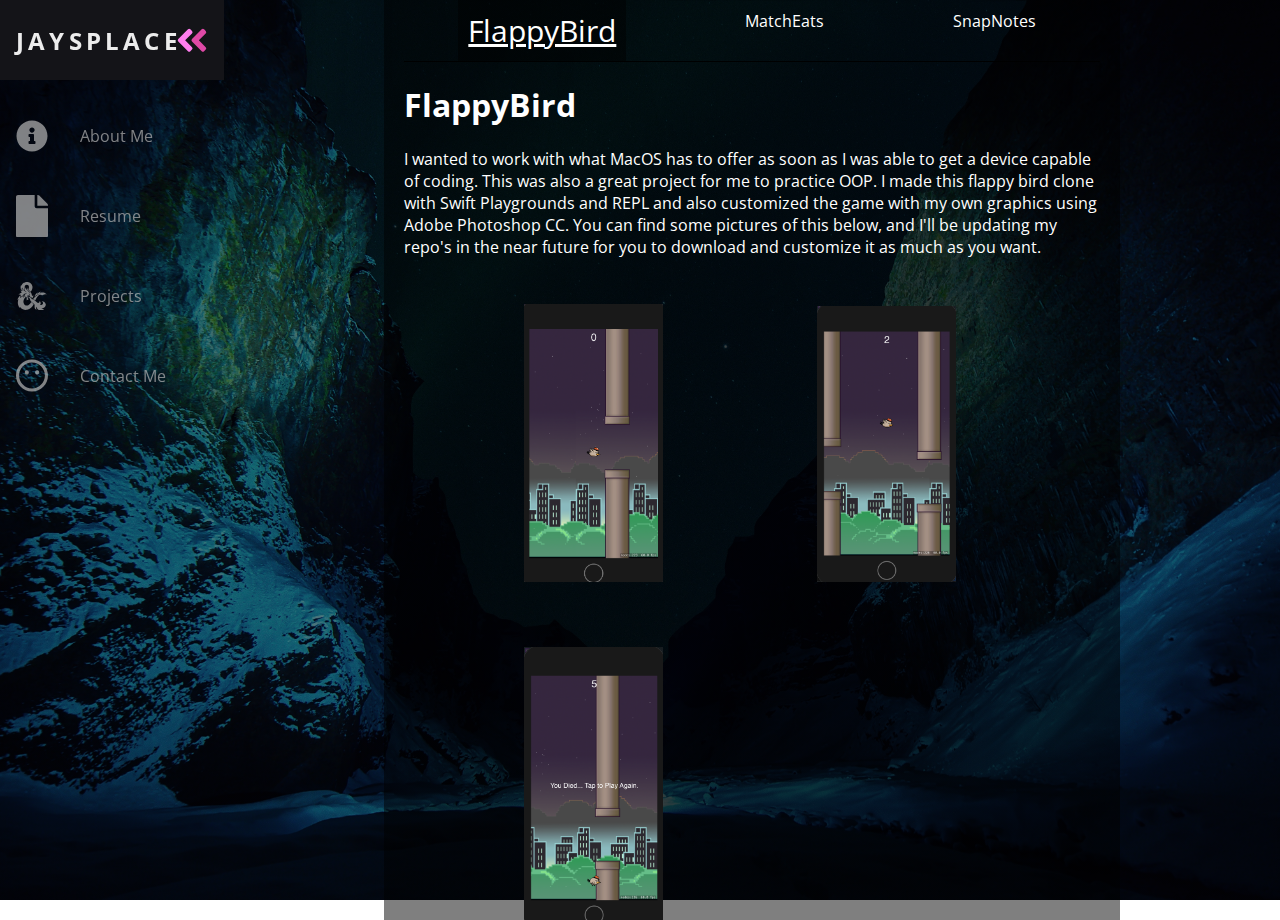
<file: projects.html>
<head>
  <meta name="viewport" content="width=device-width, initial-scale=1.0" />
  <link rel="stylesheet" href="style.css" />
  <link rel="stylesheet" href="projects.css" />
  <link
    href="https://fonts.googleapis.com/css?family=Open+Sans:300,400,700&display=swap"
    rel="stylesheet"
  />

  <script src="script.js" defer></script>
</head>

<body>
  <nav class="navbar">
    <ul class="navbar-nav">
      <li class="logo">
        <a href="index.html" class="nav-link">
          <span class="link-text logo-text">JaysPlace</span>
          <svg
            aria-hidden="true"
            focusable="false"
            data-prefix="fad"
            data-icon="angle-double-right"
            role="img"
            xmlns="http://www.w3.org/2000/svg"
            viewBox="0 0 448 512"
            class="svg-inline--fa fa-angle-double-right fa-w-14 fa-5x"
          >
            <g class="fa-group">
              <path
                fill="currentColor"
                d="M224 273L88.37 409a23.78 23.78 0 0 1-33.8 0L32 386.36a23.94 23.94 0 0 1 0-33.89l96.13-96.37L32 159.73a23.94 23.94 0 0 1 0-33.89l22.44-22.79a23.78 23.78 0 0 1 33.8 0L223.88 239a23.94 23.94 0 0 1 .1 34z"
                class="fa-secondary"
              ></path>
              <path
                fill="currentColor"
                d="M415.89 273L280.34 409a23.77 23.77 0 0 1-33.79 0L224 386.26a23.94 23.94 0 0 1 0-33.89L320.11 256l-96-96.47a23.94 23.94 0 0 1 0-33.89l22.52-22.59a23.77 23.77 0 0 1 33.79 0L416 239a24 24 0 0 1-.11 34z"
                class="fa-primary"
              ></path>
            </g>
          </svg>
        </a>
      </li>

      <li class="nav-item">
        <a href="aboutme.html" class="nav-link">
          <svg
            aria-hidden="true"
            focusable="false"
            data-prefix="fas"
            data-icon="info-circle"
            class="svg-inline--fa fa-info-circle fa-w-16"
            role="img"
            xmlns="http://www.w3.org/2000/svg"
            viewBox="0 0 512 512"
          >
            <path
              fill="currentColor"
              d="M256 8C119.043 8 8 119.083 8 256c0 136.997 111.043 248 248 248s248-111.003 248-248C504 119.083 392.957 8 256 8zm0 110c23.196 0 42 18.804 42 42s-18.804 42-42 42-42-18.804-42-42 18.804-42 42-42zm56 254c0 6.627-5.373 12-12 12h-88c-6.627 0-12-5.373-12-12v-24c0-6.627 5.373-12 12-12h12v-64h-12c-6.627 0-12-5.373-12-12v-24c0-6.627 5.373-12 12-12h64c6.627 0 12 5.373 12 12v100h12c6.627 0 12 5.373 12 12v24z"
            ></path>
          </svg>
          <span class="link-text">About Me</span>
        </a>
      </li>

      <li class="nav-item">
        <a href="resume.html" class="nav-link">
          <svg
            aria-hidden="true"
            focusable="false"
            data-prefix="fas"
            data-icon="file"
            class="svg-inline--fa fa-file fa-w-12"
            role="img"
            xmlns="http://www.w3.org/2000/svg"
            viewBox="0 0 384 512"
          >
            <path
              fill="currentColor"
              d="M224 136V0H24C10.7 0 0 10.7 0 24v464c0 13.3 10.7 24 24 24h336c13.3 0 24-10.7 24-24V160H248c-13.2 0-24-10.8-24-24zm160-14.1v6.1H256V0h6.1c6.4 0 12.5 2.5 17 7l97.9 98c4.5 4.5 7 10.6 7 16.9z"
            ></path>
          </svg>
          <span class="link-text">Resume</span>
        </a>
      </li>

      <li class="nav-item">
        <a href="projects.html" class="nav-link">
          <svg
            aria-hidden="true"
            focusable="false"
            data-prefix="fab"
            data-icon="d-and-d"
            class="svg-inline--fa fa-d-and-d fa-w-18"
            role="img"
            xmlns="http://www.w3.org/2000/svg"
            viewBox="0 0 576 512"
          >
            <path
              fill="currentColor"
              d="M82.5 98.9c-.6-17.2 2-33.8 12.7-48.2.3 7.4 1.2 14.5 4.2 21.6 5.9-27.5 19.7-49.3 42.3-65.5-1.9 5.9-3.5 11.8-3 17.7 8.7-7.4 18.8-17.8 44.4-22.7 14.7-2.8 29.7-2 42.1 1 38.5 9.3 61 34.3 69.7 72.3 5.3 23.1.7 45-8.3 66.4-5.2 12.4-12 24.4-20.7 35.1-2-1.9-3.9-3.8-5.8-5.6-42.8-40.8-26.8-25.2-37.4-37.4-1.1-1.2-1-2.2-.1-3.6 8.3-13.5 11.8-28.2 10-44-1.1-9.8-4.3-18.9-11.3-26.2-14.5-15.3-39.2-15-53.5.6-11.4 12.5-14.1 27.4-10.9 43.6.2 1.3.4 2.7 0 3.9-3.4 13.7-4.6 27.6-2.5 41.6.1.5.1 1.1.1 1.6 0 .3-.1.5-.2 1.1-21.8-11-36-28.3-43.2-52.2-8.3 17.8-11.1 35.5-6.6 54.1-15.6-15.2-21.3-34.3-22-55.2zm469.6 123.2c-11.6-11.6-25-20.4-40.1-26.6-12.8-5.2-26-7.9-39.9-7.1-10 .6-19.6 3.1-29 6.4-2.5.9-5.1 1.6-7.7 2.2-4.9 1.2-7.3-3.1-4.7-6.8 3.2-4.6 3.4-4.2 15-12 .6-.4 1.2-.8 2.2-1.5h-2.5c-.6 0-1.2.2-1.9.3-19.3 3.3-30.7 15.5-48.9 29.6-10.4 8.1-13.8 3.8-12-.5 1.4-3.5 3.3-6.7 5.1-10 1-1.8 2.3-3.4 3.5-5.1-.2-.2-.5-.3-.7-.5-27 18.3-46.7 42.4-57.7 73.3.3.3.7.6 1 .9.3-.6.5-1.2.9-1.7 10.4-12.1 22.8-21.8 36.6-29.8 18.2-10.6 37.5-18.3 58.7-20.2 4.3-.4 8.7-.1 13.1-.1-1.8.7-3.5.9-5.3 1.1-18.5 2.4-35.5 9-51.5 18.5-30.2 17.9-54.5 42.2-75.1 70.4-.3.4-.4.9-.7 1.3 14.5 5.3 24 17.3 36.1 25.6.2-.1.3-.2.4-.4l1.2-2.7c12.2-26.9 27-52.3 46.7-74.5 16.7-18.8 38-25.3 62.5-20 5.9 1.3 11.4 4.4 17.2 6.8 2.3-1.4 5.1-3.2 8-4.7 8.4-4.3 17.4-7 26.7-9 14.7-3.1 29.5-4.9 44.5-1.3v-.5c-.5-.4-1.2-.8-1.7-1.4zM316.7 397.6c-39.4-33-22.8-19.5-42.7-35.6-.8.9 0-.2-1.9 3-11.2 19.1-25.5 35.3-44 47.6-10.3 6.8-21.5 11.8-34.1 11.8-21.6 0-38.2-9.5-49.4-27.8-12-19.5-13.3-40.7-8.2-62.6 7.8-33.8 30.1-55.2 38.6-64.3-18.7-6.2-33 1.7-46.4 13.9.8-13.9 4.3-26.2 11.8-37.3-24.3 10.6-45.9 25-64.8 43.9-.3-5.8 5.4-43.7 5.6-44.7.3-2.7-.6-5.3-3-7.4-24.2 24.7-44.5 51.8-56.1 84.6 7.4-5.9 14.9-11.4 23.6-16.2-8.3 22.3-19.6 52.8-7.8 101.1 4.6 19 11.9 36.8 24.1 52.3 2.9 3.7 6.3 6.9 9.5 10.3.2-.2.4-.3.6-.5-1.4-7-2.2-14.1-1.5-21.9 2.2 3.2 3.9 6 5.9 8.6 12.6 16 28.7 27.4 47.2 35.6 25 11.3 51.1 13.3 77.9 8.6 54.9-9.7 90.7-48.6 116-98.8 1-1.8.6-2.9-.9-4.2zm172-46.4c-9.5-3.1-22.2-4.2-28.7-2.9 9.9 4 14.1 6.6 18.8 12 12.6 14.4 10.4 34.7-5.4 45.6-11.7 8.1-24.9 10.5-38.9 9.1-1.2-.1-2.3-.4-3-.6 2.8-3.7 6-7 8.1-10.8 9.4-16.8 5.4-42.1-8.7-56.1-2.1-2.1-4.6-3.9-7-5.9-.3 1.3-.1 2.1.1 2.8 4.2 16.6-8.1 32.4-24.8 31.8-7.6-.3-13.9-3.8-19.6-8.5-19.5-16.1-39.1-32.1-58.5-48.3-5.9-4.9-12.5-8.1-20.1-8.7-4.6-.4-9.3-.6-13.9-.9-5.9-.4-8.8-2.8-10.4-8.4-.9-3.4-1.5-6.8-2.2-10.2-1.5-8.1-6.2-13-14.3-14.2-4.4-.7-8.9-1-13.3-1.5-13-1.4-19.8-7.4-22.6-20.3-5 11-1.6 22.4 7.3 29.9 4.5 3.8 9.3 7.3 13.8 11.2 4.6 3.8 7.4 8.7 7.9 14.8.4 4.7.8 9.5 1.8 14.1 2.2 10.6 8.9 18.4 17 25.1 16.5 13.7 33 27.3 49.5 41.1 17.9 15 13.9 32.8 13 56-.9 22.9 12.2 42.9 33.5 51.2 1 .4 2 .6 3.6 1.1-15.7-18.2-10.1-44.1.7-52.3.3 2.2.4 4.3.9 6.4 9.4 44.1 45.4 64.2 85 56.9 16-2.9 30.6-8.9 42.9-19.8 2-1.8 3.7-4.1 5.9-6.5-19.3 4.6-35.8.1-50.9-10.6.7-.3 1.3-.3 1.9-.3 21.3 1.8 40.6-3.4 57-17.4 19.5-16.6 26.6-42.9 17.4-66-8.3-20.1-23.6-32.3-43.8-38.9zM99.4 179.3c-5.3-9.2-13.2-15.6-22.1-21.3 13.7-.5 26.6.2 39.6 3.7-7-12.2-8.5-24.7-5-38.7 5.3 11.9 13.7 20.1 23.6 26.8 19.7 13.2 35.7 19.6 46.7 30.2 3.4 3.3 6.3 7.1 9.6 10.9-.8-2.1-1.4-4.1-2.2-6-5-10.6-13-18.6-22.6-25-1.8-1.2-2.8-2.5-3.4-4.5-3.3-12.5-3-25.1-.7-37.6 1-5.5 2.8-10.9 4.5-16.3.8-2.4 2.3-4.6 4-6.6.6 6.9 0 25.5 19.6 46 10.8 11.3 22.4 21.9 33.9 32.7 9 8.5 18.3 16.7 25.5 26.8 1.1 1.6 2.2 3.3 3.8 4.7-5-13-14.2-24.1-24.2-33.8-9.6-9.3-19.4-18.4-29.2-27.4-3.3-3-4.6-6.7-5.1-10.9-1.2-10.4 0-20.6 4.3-30.2.5-1 1.1-2 1.9-3.3.5 4.2.6 7.9 1.4 11.6 4.8 23.1 20.4 36.3 49.3 63.5 10 9.4 19.3 19.2 25.6 31.6 4.8 9.3 7.3 19 5.7 29.6-.1.6.5 1.7 1.1 2 6.2 2.6 10 6.9 9.7 14.3 7.7-2.6 12.5-8 16.4-14.5 4.2 20.2-9.1 50.3-27.2 58.7.4-4.5 5-23.4-16.5-27.7-6.8-1.3-12.8-1.3-22.9-2.1 4.7-9 10.4-20.6.5-22.4-24.9-4.6-52.8 1.9-57.8 4.6 8.2.4 16.3 1 23.5 3.3-2 6.5-4 12.7-5.8 18.9-1.9 6.5 2.1 14.6 9.3 9.6 1.2-.9 2.3-1.9 3.3-2.7-3.1 17.9-2.9 15.9-2.8 18.3.3 10.2 9.5 7.8 15.7 7.3-2.5 11.8-29.5 27.3-45.4 25.8 7-4.7 12.7-10.3 15.9-17.9-6.5.8-12.9 1.6-19.2 2.4l-.3-.9c4.7-3.4 8-7.8 10.2-13.1 8.7-21.1-3.6-38-25-39.9-9.1-.8-17.8.8-25.9 5.5 6.2-15.6 17.2-26.6 32.6-34.5-15.2-4.3-8.9-2.7-24.6-6.3 14.6-9.3 30.2-13.2 46.5-14.6-5.2-3.2-48.1-3.6-70.2 20.9 7.9 1.4 15.5 2.8 23.2 4.2-23.8 7-44 19.7-62.4 35.6 1.1-4.8 2.7-9.5 3.3-14.3.6-4.5.8-9.2.1-13.6-1.5-9.4-8.9-15.1-19.7-16.3-7.9-.9-15.6.1-23.3 1.3-.9.1-1.7.3-2.9 0 15.8-14.8 36-21.7 53.1-33.5 6-4.5 6.8-8.2 3-14.9zm128.4 26.8c3.3 16 12.6 25.5 23.8 24.3-4.6-11.3-12.1-19.5-23.8-24.3z"
            ></path>
          </svg>
          <span class="link-text">Projects</span>
        </a>
      </li>

      <li class="nav-item">
        <a href="contact.html" class="nav-link">
          <svg
            aria-hidden="true"
            focusable="false"
            data-prefix="far"
            data-icon="meh-blank"
            class="svg-inline--fa fa-meh-blank fa-w-16"
            role="img"
            xmlns="http://www.w3.org/2000/svg"
            viewBox="0 0 496 512"
          >
            <path
              fill="currentColor"
              d="M248 8C111 8 0 119 0 256s111 248 248 248 248-111 248-248S385 8 248 8zm0 448c-110.3 0-200-89.7-200-200S137.7 56 248 56s200 89.7 200 200-89.7 200-200 200zm-80-280c-17.7 0-32 14.3-32 32s14.3 32 32 32 32-14.3 32-32-14.3-32-32-32zm160 0c-17.7 0-32 14.3-32 32s14.3 32 32 32 32-14.3 32-32-14.3-32-32-32z"
            ></path>
          </svg>
          <span class="link-text">Contact Me</span>
        </a>
      </li>
    </ul>
  </nav>

  <div class="container">
    <ul class="tabs">
      <li data-tab-target="#flappybird" class="active tab">FlappyBird</li>
      <li data-tab-target="#matcheats" class="tab">MatchEats</li>
      <li data-tab-target="#snapnotes" class="tab">SnapNotes</li>
    </ul>

    <div class="tab-content">
      <div id="flappybird" data-tab-content class="active">
        <h1>FlappyBird</h1>
        <p>
          I wanted to work with what MacOS has to offer as soon as I was able to
          get a device capable of coding. This was also a great project for me
          to practice OOP. I made this flappy bird clone with Swift Playgrounds
          and REPL and also customized the game with my own graphics using Adobe
          Photoshop CC. You can find some pictures of this below, and I'll be
          updating my repo's in the near future for you to download and
          customize it as much as you want.
        </p>
        <div class="flappy">
          <img src="images/flappy1.png" />
          <img src="images/flappy2.png" />
          <img src="images/flappy3.png" />
        </div>
      </div>
      <div id="matcheats" data-tab-content>
        <h1>MatchEats</h1>
        <p>
          MatchEats is an ongoing project to help my friends solve the where
          should we eat problem. Sometimes it is quite hard being able to find a
          place to eat as a group. I've been working towards creating an app
          that takes in user preferences and makes a pool of eateries for users
          to decide on using React and Firebase. I will be using Amazon Web
          Services to host this webapp so users do not need to download anything
          to use it. Below are the concept ideas for this project.
          <div class="matcheats">
            <img src="images/1.png" />
            <img src="images/2.png" />
            <img src="images/3.png" />
            <img src="images/4.png" />
            <img src="images/5.png" />
            <img src="images/6.png" />
          </div>
        </p>
      </div>

      <div id="snapnotes" data-tab-content>
        <h1>SnapNotes</h1>
        <p>
          SnapNotes was made to solve the note taking problem I had when I was
          endlessly grinding through textbooks during my study terms. This app
          allows you take screenshots of a selected area you assign and compiles
          them all into a pdf format for you to review them. This was a great
          starter project on Python, and I was able to learn most of this
          through YouTube and GitHub. It is currently being redeveloped to support IOS for Ipad users.
        </p>
      </div>
    </div>
  </div>

  <main></main>
</body>
</file>
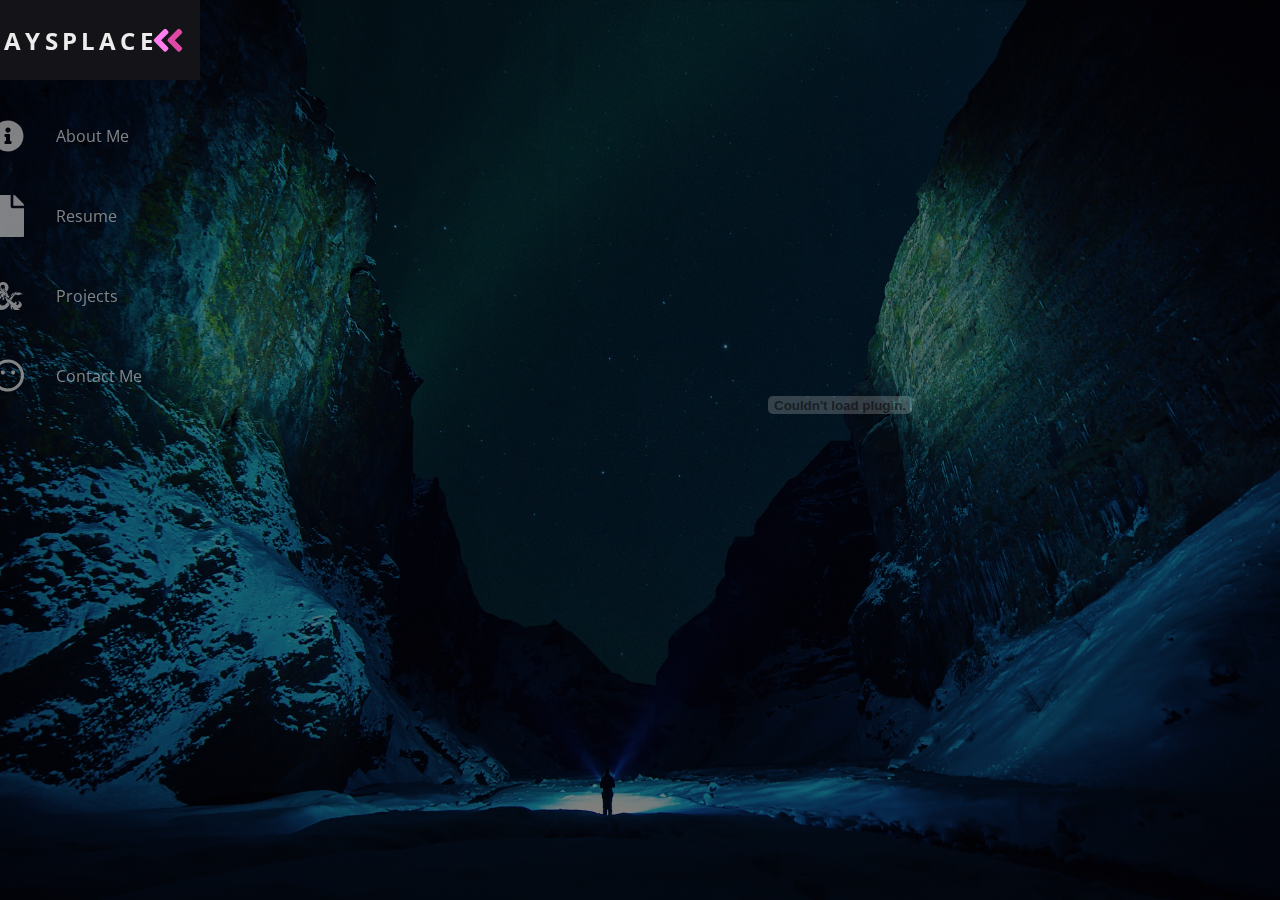
<file: resume.html>
<head>
  <meta name="viewport" content="width=device-width, initial-scale=1.0" />
  <link rel="stylesheet" href="style.css" />
  <link rel="stylesheet" href="resume.css" />
  <link
    href="https://fonts.googleapis.com/css?family=Open+Sans:300,400,700&display=swap"
    rel="stylesheet"
  />
</head>

<body>
  <nav class="navbar">
    <ul class="navbar-nav">
      <li class="logo">
        <a href="index.html" class="nav-link">
          <span class="link-text logo-text">JaysPlace</span>
          <svg
            aria-hidden="true"
            focusable="false"
            data-prefix="fad"
            data-icon="angle-double-right"
            role="img"
            xmlns="http://www.w3.org/2000/svg"
            viewBox="0 0 448 512"
            class="svg-inline--fa fa-angle-double-right fa-w-14 fa-5x"
          >
            <g class="fa-group">
              <path
                fill="currentColor"
                d="M224 273L88.37 409a23.78 23.78 0 0 1-33.8 0L32 386.36a23.94 23.94 0 0 1 0-33.89l96.13-96.37L32 159.73a23.94 23.94 0 0 1 0-33.89l22.44-22.79a23.78 23.78 0 0 1 33.8 0L223.88 239a23.94 23.94 0 0 1 .1 34z"
                class="fa-secondary"
              ></path>
              <path
                fill="currentColor"
                d="M415.89 273L280.34 409a23.77 23.77 0 0 1-33.79 0L224 386.26a23.94 23.94 0 0 1 0-33.89L320.11 256l-96-96.47a23.94 23.94 0 0 1 0-33.89l22.52-22.59a23.77 23.77 0 0 1 33.79 0L416 239a24 24 0 0 1-.11 34z"
                class="fa-primary"
              ></path>
            </g>
          </svg>
        </a>
      </li>

      <li class="nav-item">
        <a href="aboutme.html" class="nav-link">
          <svg
            aria-hidden="true"
            focusable="false"
            data-prefix="fas"
            data-icon="info-circle"
            class="svg-inline--fa fa-info-circle fa-w-16"
            role="img"
            xmlns="http://www.w3.org/2000/svg"
            viewBox="0 0 512 512"
          >
            <path
              fill="currentColor"
              d="M256 8C119.043 8 8 119.083 8 256c0 136.997 111.043 248 248 248s248-111.003 248-248C504 119.083 392.957 8 256 8zm0 110c23.196 0 42 18.804 42 42s-18.804 42-42 42-42-18.804-42-42 18.804-42 42-42zm56 254c0 6.627-5.373 12-12 12h-88c-6.627 0-12-5.373-12-12v-24c0-6.627 5.373-12 12-12h12v-64h-12c-6.627 0-12-5.373-12-12v-24c0-6.627 5.373-12 12-12h64c6.627 0 12 5.373 12 12v100h12c6.627 0 12 5.373 12 12v24z"
            ></path>
          </svg>
          <span class="link-text">About Me</span>
        </a>
      </li>

      <li class="nav-item">
        <a href="resume.html" class="nav-link">
          <svg
            aria-hidden="true"
            focusable="false"
            data-prefix="fas"
            data-icon="file"
            class="svg-inline--fa fa-file fa-w-12"
            role="img"
            xmlns="http://www.w3.org/2000/svg"
            viewBox="0 0 384 512"
          >
            <path
              fill="currentColor"
              d="M224 136V0H24C10.7 0 0 10.7 0 24v464c0 13.3 10.7 24 24 24h336c13.3 0 24-10.7 24-24V160H248c-13.2 0-24-10.8-24-24zm160-14.1v6.1H256V0h6.1c6.4 0 12.5 2.5 17 7l97.9 98c4.5 4.5 7 10.6 7 16.9z"
            ></path>
          </svg>
          <span class="link-text">Resume</span>
        </a>
      </li>

      <li class="nav-item">
        <a href="projects.html" class="nav-link">
          <svg
            aria-hidden="true"
            focusable="false"
            data-prefix="fab"
            data-icon="d-and-d"
            class="svg-inline--fa fa-d-and-d fa-w-18"
            role="img"
            xmlns="http://www.w3.org/2000/svg"
            viewBox="0 0 576 512"
          >
            <path
              fill="currentColor"
              d="M82.5 98.9c-.6-17.2 2-33.8 12.7-48.2.3 7.4 1.2 14.5 4.2 21.6 5.9-27.5 19.7-49.3 42.3-65.5-1.9 5.9-3.5 11.8-3 17.7 8.7-7.4 18.8-17.8 44.4-22.7 14.7-2.8 29.7-2 42.1 1 38.5 9.3 61 34.3 69.7 72.3 5.3 23.1.7 45-8.3 66.4-5.2 12.4-12 24.4-20.7 35.1-2-1.9-3.9-3.8-5.8-5.6-42.8-40.8-26.8-25.2-37.4-37.4-1.1-1.2-1-2.2-.1-3.6 8.3-13.5 11.8-28.2 10-44-1.1-9.8-4.3-18.9-11.3-26.2-14.5-15.3-39.2-15-53.5.6-11.4 12.5-14.1 27.4-10.9 43.6.2 1.3.4 2.7 0 3.9-3.4 13.7-4.6 27.6-2.5 41.6.1.5.1 1.1.1 1.6 0 .3-.1.5-.2 1.1-21.8-11-36-28.3-43.2-52.2-8.3 17.8-11.1 35.5-6.6 54.1-15.6-15.2-21.3-34.3-22-55.2zm469.6 123.2c-11.6-11.6-25-20.4-40.1-26.6-12.8-5.2-26-7.9-39.9-7.1-10 .6-19.6 3.1-29 6.4-2.5.9-5.1 1.6-7.7 2.2-4.9 1.2-7.3-3.1-4.7-6.8 3.2-4.6 3.4-4.2 15-12 .6-.4 1.2-.8 2.2-1.5h-2.5c-.6 0-1.2.2-1.9.3-19.3 3.3-30.7 15.5-48.9 29.6-10.4 8.1-13.8 3.8-12-.5 1.4-3.5 3.3-6.7 5.1-10 1-1.8 2.3-3.4 3.5-5.1-.2-.2-.5-.3-.7-.5-27 18.3-46.7 42.4-57.7 73.3.3.3.7.6 1 .9.3-.6.5-1.2.9-1.7 10.4-12.1 22.8-21.8 36.6-29.8 18.2-10.6 37.5-18.3 58.7-20.2 4.3-.4 8.7-.1 13.1-.1-1.8.7-3.5.9-5.3 1.1-18.5 2.4-35.5 9-51.5 18.5-30.2 17.9-54.5 42.2-75.1 70.4-.3.4-.4.9-.7 1.3 14.5 5.3 24 17.3 36.1 25.6.2-.1.3-.2.4-.4l1.2-2.7c12.2-26.9 27-52.3 46.7-74.5 16.7-18.8 38-25.3 62.5-20 5.9 1.3 11.4 4.4 17.2 6.8 2.3-1.4 5.1-3.2 8-4.7 8.4-4.3 17.4-7 26.7-9 14.7-3.1 29.5-4.9 44.5-1.3v-.5c-.5-.4-1.2-.8-1.7-1.4zM316.7 397.6c-39.4-33-22.8-19.5-42.7-35.6-.8.9 0-.2-1.9 3-11.2 19.1-25.5 35.3-44 47.6-10.3 6.8-21.5 11.8-34.1 11.8-21.6 0-38.2-9.5-49.4-27.8-12-19.5-13.3-40.7-8.2-62.6 7.8-33.8 30.1-55.2 38.6-64.3-18.7-6.2-33 1.7-46.4 13.9.8-13.9 4.3-26.2 11.8-37.3-24.3 10.6-45.9 25-64.8 43.9-.3-5.8 5.4-43.7 5.6-44.7.3-2.7-.6-5.3-3-7.4-24.2 24.7-44.5 51.8-56.1 84.6 7.4-5.9 14.9-11.4 23.6-16.2-8.3 22.3-19.6 52.8-7.8 101.1 4.6 19 11.9 36.8 24.1 52.3 2.9 3.7 6.3 6.9 9.5 10.3.2-.2.4-.3.6-.5-1.4-7-2.2-14.1-1.5-21.9 2.2 3.2 3.9 6 5.9 8.6 12.6 16 28.7 27.4 47.2 35.6 25 11.3 51.1 13.3 77.9 8.6 54.9-9.7 90.7-48.6 116-98.8 1-1.8.6-2.9-.9-4.2zm172-46.4c-9.5-3.1-22.2-4.2-28.7-2.9 9.9 4 14.1 6.6 18.8 12 12.6 14.4 10.4 34.7-5.4 45.6-11.7 8.1-24.9 10.5-38.9 9.1-1.2-.1-2.3-.4-3-.6 2.8-3.7 6-7 8.1-10.8 9.4-16.8 5.4-42.1-8.7-56.1-2.1-2.1-4.6-3.9-7-5.9-.3 1.3-.1 2.1.1 2.8 4.2 16.6-8.1 32.4-24.8 31.8-7.6-.3-13.9-3.8-19.6-8.5-19.5-16.1-39.1-32.1-58.5-48.3-5.9-4.9-12.5-8.1-20.1-8.7-4.6-.4-9.3-.6-13.9-.9-5.9-.4-8.8-2.8-10.4-8.4-.9-3.4-1.5-6.8-2.2-10.2-1.5-8.1-6.2-13-14.3-14.2-4.4-.7-8.9-1-13.3-1.5-13-1.4-19.8-7.4-22.6-20.3-5 11-1.6 22.4 7.3 29.9 4.5 3.8 9.3 7.3 13.8 11.2 4.6 3.8 7.4 8.7 7.9 14.8.4 4.7.8 9.5 1.8 14.1 2.2 10.6 8.9 18.4 17 25.1 16.5 13.7 33 27.3 49.5 41.1 17.9 15 13.9 32.8 13 56-.9 22.9 12.2 42.9 33.5 51.2 1 .4 2 .6 3.6 1.1-15.7-18.2-10.1-44.1.7-52.3.3 2.2.4 4.3.9 6.4 9.4 44.1 45.4 64.2 85 56.9 16-2.9 30.6-8.9 42.9-19.8 2-1.8 3.7-4.1 5.9-6.5-19.3 4.6-35.8.1-50.9-10.6.7-.3 1.3-.3 1.9-.3 21.3 1.8 40.6-3.4 57-17.4 19.5-16.6 26.6-42.9 17.4-66-8.3-20.1-23.6-32.3-43.8-38.9zM99.4 179.3c-5.3-9.2-13.2-15.6-22.1-21.3 13.7-.5 26.6.2 39.6 3.7-7-12.2-8.5-24.7-5-38.7 5.3 11.9 13.7 20.1 23.6 26.8 19.7 13.2 35.7 19.6 46.7 30.2 3.4 3.3 6.3 7.1 9.6 10.9-.8-2.1-1.4-4.1-2.2-6-5-10.6-13-18.6-22.6-25-1.8-1.2-2.8-2.5-3.4-4.5-3.3-12.5-3-25.1-.7-37.6 1-5.5 2.8-10.9 4.5-16.3.8-2.4 2.3-4.6 4-6.6.6 6.9 0 25.5 19.6 46 10.8 11.3 22.4 21.9 33.9 32.7 9 8.5 18.3 16.7 25.5 26.8 1.1 1.6 2.2 3.3 3.8 4.7-5-13-14.2-24.1-24.2-33.8-9.6-9.3-19.4-18.4-29.2-27.4-3.3-3-4.6-6.7-5.1-10.9-1.2-10.4 0-20.6 4.3-30.2.5-1 1.1-2 1.9-3.3.5 4.2.6 7.9 1.4 11.6 4.8 23.1 20.4 36.3 49.3 63.5 10 9.4 19.3 19.2 25.6 31.6 4.8 9.3 7.3 19 5.7 29.6-.1.6.5 1.7 1.1 2 6.2 2.6 10 6.9 9.7 14.3 7.7-2.6 12.5-8 16.4-14.5 4.2 20.2-9.1 50.3-27.2 58.7.4-4.5 5-23.4-16.5-27.7-6.8-1.3-12.8-1.3-22.9-2.1 4.7-9 10.4-20.6.5-22.4-24.9-4.6-52.8 1.9-57.8 4.6 8.2.4 16.3 1 23.5 3.3-2 6.5-4 12.7-5.8 18.9-1.9 6.5 2.1 14.6 9.3 9.6 1.2-.9 2.3-1.9 3.3-2.7-3.1 17.9-2.9 15.9-2.8 18.3.3 10.2 9.5 7.8 15.7 7.3-2.5 11.8-29.5 27.3-45.4 25.8 7-4.7 12.7-10.3 15.9-17.9-6.5.8-12.9 1.6-19.2 2.4l-.3-.9c4.7-3.4 8-7.8 10.2-13.1 8.7-21.1-3.6-38-25-39.9-9.1-.8-17.8.8-25.9 5.5 6.2-15.6 17.2-26.6 32.6-34.5-15.2-4.3-8.9-2.7-24.6-6.3 14.6-9.3 30.2-13.2 46.5-14.6-5.2-3.2-48.1-3.6-70.2 20.9 7.9 1.4 15.5 2.8 23.2 4.2-23.8 7-44 19.7-62.4 35.6 1.1-4.8 2.7-9.5 3.3-14.3.6-4.5.8-9.2.1-13.6-1.5-9.4-8.9-15.1-19.7-16.3-7.9-.9-15.6.1-23.3 1.3-.9.1-1.7.3-2.9 0 15.8-14.8 36-21.7 53.1-33.5 6-4.5 6.8-8.2 3-14.9zm128.4 26.8c3.3 16 12.6 25.5 23.8 24.3-4.6-11.3-12.1-19.5-23.8-24.3z"
            ></path>
          </svg>
          <span class="link-text">Projects</span>
        </a>
      </li>

      <li class="nav-item">
        <a href="contact.html" class="nav-link">
          <svg
            aria-hidden="true"
            focusable="false"
            data-prefix="far"
            data-icon="meh-blank"
            class="svg-inline--fa fa-meh-blank fa-w-16"
            role="img"
            xmlns="http://www.w3.org/2000/svg"
            viewBox="0 0 496 512"
          >
            <path
              fill="currentColor"
              d="M248 8C111 8 0 119 0 256s111 248 248 248 248-111 248-248S385 8 248 8zm0 448c-110.3 0-200-89.7-200-200S137.7 56 248 56s200 89.7 200 200-89.7 200-200 200zm-80-280c-17.7 0-32 14.3-32 32s14.3 32 32 32 32-14.3 32-32-14.3-32-32-32zm160 0c-17.7 0-32 14.3-32 32s14.3 32 32 32 32-14.3 32-32-14.3-32-32-32z"
            ></path>
          </svg>
          <span class="link-text">Contact Me</span>
        </a>
      </li>
    </ul>
  </nav>

  <div class="container">
    <embed src="images/resume.pdf" class="resume" />
  </div>
  <main></main>
</body>
</file>
<file: style.css>
:root {
  font-size: 16px;
  font-family: 'Open Sans';
  --text-primary: #b6b6b6;
  --text-secondary: #ececec;
  --bg-primary: #23232e;
  --bg-secondary: #141418;
  --transition-speed: 600ms;
}

body {
  background: linear-gradient( rgba(0, 0, 0, 0.5), rgba(0, 0, 0, 0.5) ), url("images/bg.jpg");
  -webkit-background-size: cover;
  -moz-background-size:  cover;
  -o-background-size: cover;
  background-size: cover;
  background-repeat: no-repeat;
  background-size: 100% 100%;
  background-position: center;
  color: black;
  margin: 0;
  padding: 0;
}

body::-webkit-scrollbar {
  width: 0.25rem;
}

body::-webkit-scrollbar-track {
  background: #1e1e24;
}

body::-webkit-scrollbar-thumb {
  background: #6649b8;
}

main {
  margin-left: 5rem;
}



.navbar-nav {
  list-style: none;
  padding: 0;
  margin: 0;
  flex-direction: column;
  align-items: center;
  height: 100%;
}

.nav-item {
  width: 100%;
}

.nav-item:last-child {
  margin-top: auto;
}

.nav-link {
  display: flex;
  align-items: center;
  height: 5rem;
  color: var(--text-primary);
  text-decoration: none;
  filter: grayscale(100%) opacity(0.7);
  transition: var(--transition-speed);
}

.nav-link:hover {
  filter: grayscale(0%) opacity(1);
  background: var(--bg-secondary);
  color: var(--text-secondary);
}

.link-text {
  display: none;
  margin-left: 1rem;
}

.nav-link svg {
  width: 2rem;
  min-width: 2rem;
  margin: 0 1rem;
}

.fa-primary {
  color: #ff7eee;
}

.fa-secondary {
  color: #df49a6;
}

.fa-primary,
.fa-secondary {
  transition: var(--transition-speed);
}

.logo {
  font-weight: bold;
  text-transform: uppercase;
  margin-bottom: 1rem;
  text-align: center;
  color: var(--text-secondary);
  background: var(--bg-secondary);
  font-size: 1.5rem;
  letter-spacing: 0.3ch;
  width: 100%;
}

.logo svg {
  transform: rotate(0deg);
  transition: var(--transition-speed);
}

.logo-text
{
  display: inline;
  position: absolute;
  left: -999px;
  transition: var(--transition-speed);
}

.navbar:hover .logo svg {
  transform: rotate(-180deg);
}

/* Small screens */
@media only screen and (max-width: 600px) {
  .navbar {
    bottom: 0;
    width: 100vw;
    height: 5rem;
  }

  .logo {
    display: none;
  }

  .navbar-nav {
    flex-direction: row;
  }

  .nav-link {
    justify-content: center;
  }

  main {
    margin: 0;
  }
}

/* Large screens */
@media only screen and (min-width: 600px) {
  .navbar {
    top: 0;
    width: 5rem;
    height: 100vh;
  }

  .navbar:hover {
    width: 16rem;
  }

  .navbar:hover .link-text {
    display: inline;
  }

  .navbar:hover .logo svg
  {
    margin-left: 11rem;
  }

  .navbar:hover .logo-text
  {
    left: 0px;
  }
}

.dark {
  --text-primary: #b6b6b6;
  --text-secondary: #ececec;
  --bg-primary: #23232e;
  --bg-secondary: #141418;
}



.banner-text {
  opacity: 1;
  width: 35%;
  margin: auto;
  position: fixed;
  top: 70%;
  left: 50%;
  transform: translate(-50%, -50%);


}

.social-links {
  display: flex;
  justify-content: space-between;
  width: 60%;
  margin: auto;
}

.social-links svg {
  color: white;
  font-size: 5em;
  padding: 20px;
}



.icon {
  position: fixed;
  top: 50%;
  left: 50%;
  transform: translate(-50%, -50%);
}

.icon path{
  stroke-dasharray: 100%;
  stroke-dashoffset: 100%;
  animation: line-anim 5s ease forwards;
}

@keyframes line-anim{
  to{
    stroke-dashoffset: 0;
  }
}
</file>
<file: contact.css>
body {
  padding: 0;
  margin: 0;
  display: flex;
  align-items: center;
  justify-content: center;
}

.contact-title{
    color: white;
    text-transform: uppercase;
    transition: all 3s ease-in-out;
}

.contact-title h1{
    font-size: 32px;
    padding: 5em;

}

.form{
    transition: all 3s ease-in-out;
}

.form-control{
    background: transparent;
    border: none;
    outline: none;
    border-bottom: 1px solid white;
    color: #fff;
    font-size: 18px;
    margin-bottom: 16px;
}



form .submit{
    background: transparent;
    border-color: transparent;
    color: #fff;
    font-size: 20px;
    font-weight: bold;
    height: 40px;
    margin-bottom: 10em;

}

form .submit:hover{
    background: #373B44;
    cursor: pointer;
}

.container{
    position: relative;
    height: 50%;
    width: 100%;
    color: white;
    margin-left: 20em;
    margin-right: 20em;
    background: linear-gradient( rgba(0, 0, 0, 0.5), rgba(0, 0, 0, 0.5) );
    overflow: hidden;
    padding: 20px;
    text-align: center;
}

.contact-form{
    padding: 20px;
    left: 10em;
}

.contact-form input{
    padding: 5px;
}
</file>
<file: projects.css>
[data-tab-content] {
    display: none;
  }
  
  .active[data-tab-content] {
    display: block;
  }
  
  body {
    padding: 0;
    margin: 0;
    display: flex;
    align-items: center;
    justify-content: center;
  }
  
  .tabs {
    display: flex;
    justify-content: space-around;
    list-style-type: none;
    margin: 0;
    padding: 0;
    border-bottom: 1px solid black;
  }
  
  .tab {
    cursor: pointer;
    padding: 10px;
  }
  
  
  .tab:hover {
    text-decoration: underline;
    color: white;
  }

  .tab.active{
    background: linear-gradient( rgba(0, 0, 0, 0.5), rgba(0, 0, 0, 0.5) );
    text-decoration: underline;

    font-size: 30px;
  }
  


.container{
    position: relative;
    height: 100%;
    width: 100%;
    color: white;
    margin-left: 10em;
    margin-right: 5em;
    background: linear-gradient( rgba(0, 0, 0, 0.5), rgba(0, 0, 0, 0.5) );
    overflow: hidden;
    padding: 20px;
}

.flappy img{
  width: 20%;
  padding: 30px;
  padding-left: 7.5em;
}

.matcheats img{
  padding: 20px;
  padding-left: 7em;
}
</file>
<file: resume.css>
*{
    margin: 0;
    padding: 0;
    font-family: "Open Sans",sans-serif;
    box-sizing: border-box;
}

body{
    display: flex;
    align-items: center;
    justify-content: center;
}

.container{
    position: relative;
    left: 8em;
    height: 100%;
    width: 100%;
}

.resume{
    height: 90vh;
    width: 80vw;
}
</file>
